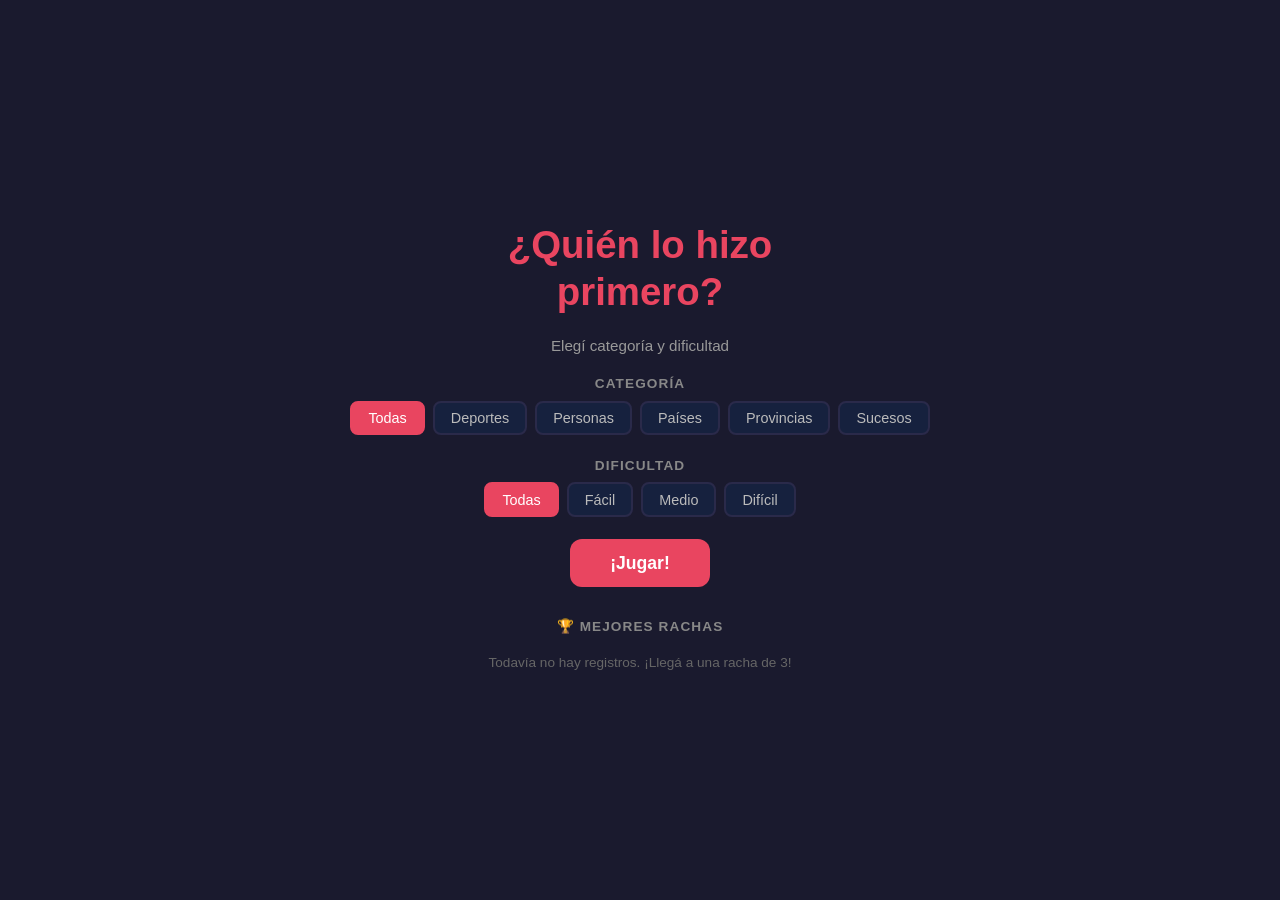
<file: games/quien-primero/index.html>
<!DOCTYPE html>
<html lang="es">
<head>
    <meta charset="UTF-8">
    <meta name="viewport" content="width=device-width, initial-scale=1.0">
    <title>¿Quién lo hizo primero?</title>
    <link rel="stylesheet" href="style.css">
</head>
<body>

    <!-- Pantalla 1: Inicio -->
    <div id="pantalla-inicio" class="pantalla activa">
        <h1>¿Quién lo hizo<br>primero?</h1>
        <p class="subtitulo">Elegí categoría y dificultad</p>

        <div class="seccion">
            <h2>Categoría</h2>
            <div class="opciones-selector">
                <button class="btn-selector activo" data-categoria="todas">Todas</button>
                <button class="btn-selector" data-categoria="deportes">Deportes</button>
                <button class="btn-selector" data-categoria="personas">Personas</button>
                <button class="btn-selector" data-categoria="paises">Países</button>
                <button class="btn-selector" data-categoria="provincias">Provincias</button>
                <button class="btn-selector" data-categoria="sucesos">Sucesos</button>
            </div>
        </div>

        <div class="seccion">
            <h2>Dificultad</h2>
            <div class="opciones-selector">
                <button class="btn-selector activo" data-dificultad="todas">Todas</button>
                <button class="btn-selector" data-dificultad="facil">Fácil</button>
                <button class="btn-selector" data-dificultad="medio">Medio</button>
                <button class="btn-selector" data-dificultad="dificil">Difícil</button>
            </div>
        </div>

        <button id="btn-jugar" class="btn-principal">¡Jugar!</button>

        <div class="seccion ranking-seccion">
            <h2>🏆 Mejores rachas</h2>
            <div id="ranking-lista"></div>
        </div>
    </div>

    <!-- Pantalla 2: Juego -->
    <div id="pantalla-juego" class="pantalla">
        <div class="info-superior">
            <span id="info-categoria" class="etiqueta"></span>
            <span class="racha-badge">Racha: <strong id="racha-valor">0</strong></span>
        </div>

        <div class="timer-container">
            <svg class="timer-svg" viewBox="0 0 60 60">
                <circle cx="30" cy="30" r="26" fill="none" stroke="#2a2a4a" stroke-width="4"/>
                <circle id="timer-arc" cx="30" cy="30" r="26" fill="none" stroke="#2ecc71" stroke-width="4"
                    stroke-linecap="round" transform="rotate(-90 30 30)"/>
            </svg>
            <span id="timer-countdown" class="timer-countdown">7</span>
        </div>

        <div class="pregunta-container">
            <p id="pregunta-texto"></p>
        </div>
        <div class="opciones-juego">
            <button id="opcion-a" class="btn-opcion"></button>
            <button id="opcion-b" class="btn-opcion"></button>
        </div>
    </div>

    <!-- Pantalla 3: Resultado -->
    <div id="pantalla-resultado" class="pantalla">
        <div id="resultado-icono" class="resultado-icono"></div>
        <h2 id="resultado-titulo"></h2>
        <p id="resultado-explicacion"></p>
        <div class="racha-badge grande">
            Racha actual: <strong id="racha-resultado-valor">0</strong>
        </div>

        <div id="guardar-racha" class="guardar-racha oculto">
            <p>¡Racha de <strong id="racha-a-guardar">0</strong>! Guardá tu nombre:</p>
            <div class="guardar-racha-form">
                <input type="text" id="input-nombre" placeholder="Tu nombre" maxlength="20" autocomplete="off">
                <button id="btn-guardar-nombre" class="btn-guardar">Guardar 💾</button>
            </div>
        </div>

        <button id="btn-compartir" class="btn-compartir oculto">Compartir racha 📤</button>
        <button id="btn-siguiente" class="btn-principal">Siguiente pregunta</button>
        <button id="btn-volver" class="btn-secundario">Volver al inicio</button>
    </div>

    <script src="script.js"></script>
    <script src="features.js"></script>
</body>
</html>
</file>
<file: games/quien-primero/style.css>
* {
    margin: 0;
    padding: 0;
    box-sizing: border-box;
}

body {
    font-family: 'Segoe UI', Tahoma, sans-serif;
    background: #1a1a2e;
    color: #eee;
    min-height: 100vh;
    display: flex;
    align-items: center;
    justify-content: center;
}

/* Pantallas */
.pantalla {
    display: none;
    width: 100%;
    max-width: 680px;
    padding: 2rem 1.5rem;
    text-align: center;
}

.pantalla.activa {
    display: flex;
    flex-direction: column;
    align-items: center;
    gap: 1.4rem;
}

/* Títulos */
h1 {
    font-size: 2.4rem;
    color: #e94560;
    line-height: 1.2;
}

.subtitulo {
    color: #999;
    font-size: 0.95rem;
}

h2 {
    font-size: 0.85rem;
    text-transform: uppercase;
    letter-spacing: 0.08em;
    color: #888;
    margin-bottom: 0.6rem;
}

/* Sección de selección */
.seccion {
    width: 100%;
}

.opciones-selector {
    display: flex;
    flex-wrap: wrap;
    gap: 0.5rem;
    justify-content: center;
}

.btn-selector {
    background: #16213e;
    color: #bbb;
    border: 2px solid #2a2a4a;
    border-radius: 8px;
    padding: 0.45rem 1rem;
    cursor: pointer;
    font-size: 0.9rem;
    transition: border-color 0.15s, color 0.15s, background 0.15s;
}

.btn-selector:hover {
    border-color: #e94560;
    color: #fff;
}

.btn-selector.activo {
    background: #e94560;
    border-color: #e94560;
    color: #fff;
}

/* Botón principal */
.btn-principal {
    background: #e94560;
    color: #fff;
    border: none;
    border-radius: 12px;
    padding: 0.85rem 2.5rem;
    font-size: 1.1rem;
    font-weight: 600;
    cursor: pointer;
    transition: background 0.15s, transform 0.1s;
}

.btn-principal:hover {
    background: #c7304a;
    transform: scale(1.02);
}

/* Botón secundario */
.btn-secundario {
    background: transparent;
    color: #888;
    border: 2px solid #2a2a4a;
    border-radius: 12px;
    padding: 0.65rem 1.5rem;
    font-size: 0.9rem;
    cursor: pointer;
    transition: border-color 0.15s, color 0.15s;
}

.btn-secundario:hover {
    border-color: #e94560;
    color: #fff;
}

/* Info superior del juego */
.info-superior {
    display: flex;
    justify-content: space-between;
    align-items: center;
    width: 100%;
}

.etiqueta {
    font-size: 0.8rem;
    color: #888;
    text-transform: uppercase;
    letter-spacing: 0.05em;
}

.racha-badge {
    font-size: 0.9rem;
    color: #aaa;
}

.racha-badge strong {
    color: #e94560;
    font-size: 1.1rem;
}

.racha-badge.grande {
    font-size: 1rem;
}

.racha-badge.grande strong {
    font-size: 1.4rem;
}

/* Pregunta */
.pregunta-container {
    background: #16213e;
    border-radius: 16px;
    padding: 1.8rem 1.5rem;
    width: 100%;
}

#pregunta-texto {
    font-size: 1.25rem;
    line-height: 1.5;
    color: #eee;
}

/* Opciones del juego */
.opciones-juego {
    display: flex;
    flex-direction: row;
    gap: 1rem;
    width: 100%;
    justify-content: center;
}

.btn-opcion {
    flex: 0 0 35%;
    background: #16213e;
    color: #ddd;
    border: 2px solid #2a2a4a;
    border-radius: 12px;
    padding: 0.9rem 0.5rem;
    font-size: 1rem;
    font-weight: 500;
    cursor: pointer;
    line-height: 1.4;
    transition: border-color 0.15s, color 0.15s, transform 0.1s;
}

.btn-opcion:hover:not(:disabled) {
    border-color: #e94560;
    color: #fff;
    transform: scale(1.02);
}

.btn-opcion:disabled {
    cursor: default;
}

.btn-opcion.correcto {
    background: #0f3320;
    border-color: #2ecc71;
    color: #2ecc71;
}

.btn-opcion.incorrecto {
    background: #3a0f0f;
    border-color: #e74c3c;
    color: #e74c3c;
}

/* Resultado */
.resultado-icono {
    font-size: 3.5rem;
}

#resultado-titulo {
    font-size: 1.7rem;
    font-weight: 700;
}

#resultado-titulo.correcto {
    color: #2ecc71;
}

#resultado-titulo.incorrecto {
    color: #e74c3c;
}

#resultado-explicacion {
    color: #bbb;
    line-height: 1.65;
    font-size: 0.95rem;
    max-width: 520px;
}

/* ---- Timer ---- */
.timer-container {
    position: relative;
    width: 60px;
    height: 60px;
}

.timer-svg {
    width: 60px;
    height: 60px;
}

#timer-arc {
    transition: stroke-dashoffset 1s linear, stroke 0.3s;
}

.timer-countdown {
    position: absolute;
    top: 50%;
    left: 50%;
    transform: translate(-50%, -50%);
    font-size: 1.3rem;
    font-weight: 700;
    color: #2ecc71;
    transition: color 0.3s;
}

.timer-countdown.urgente {
    color: #e94560;
    animation: pulso 0.5s ease-in-out infinite alternate;
}

@keyframes pulso {
    from { transform: translate(-50%, -50%) scale(1); }
    to   { transform: translate(-50%, -50%) scale(1.2); }
}

/* ---- Guardar racha ---- */
.guardar-racha {
    background: #16213e;
    border: 2px solid #e94560;
    border-radius: 14px;
    padding: 1rem 1.4rem;
    width: 100%;
    max-width: 400px;
    text-align: center;
}

.guardar-racha p {
    font-size: 0.95rem;
    color: #ccc;
    margin-bottom: 0.8rem;
}

.guardar-racha strong {
    color: #e94560;
}

.guardar-racha-form {
    display: flex;
    gap: 0.5rem;
    justify-content: center;
}

#input-nombre {
    flex: 1;
    max-width: 200px;
    background: #1a1a2e;
    border: 2px solid #2a2a4a;
    border-radius: 8px;
    padding: 0.5rem 0.8rem;
    color: #eee;
    font-size: 0.95rem;
    outline: none;
    transition: border-color 0.15s;
}

#input-nombre:focus {
    border-color: #e94560;
}

.btn-guardar {
    background: #e94560;
    color: #fff;
    border: none;
    border-radius: 8px;
    padding: 0.5rem 1rem;
    font-size: 0.9rem;
    cursor: pointer;
    transition: background 0.15s;
}

.btn-guardar:hover {
    background: #c7304a;
}

.guardado-ok {
    color: #2ecc71;
    font-size: 0.95rem;
    padding: 0.3rem 0;
}

/* ---- Botón compartir ---- */
.btn-compartir {
    background: transparent;
    color: #aaa;
    border: 2px solid #2a2a4a;
    border-radius: 12px;
    padding: 0.6rem 1.4rem;
    font-size: 0.9rem;
    cursor: pointer;
    transition: border-color 0.15s, color 0.15s;
}

.btn-compartir:hover {
    border-color: #2ecc71;
    color: #2ecc71;
}

/* ---- Ranking ---- */
.ranking-seccion {
    margin-top: 0.5rem;
}

.ranking-seccion h2 {
    font-size: 0.85rem;
    text-transform: uppercase;
    letter-spacing: 0.08em;
    color: #888;
    margin-bottom: 0.8rem;
}

.ranking-item {
    display: flex;
    align-items: center;
    gap: 0.8rem;
    padding: 0.5rem 0.8rem;
    background: #16213e;
    border-radius: 10px;
    margin-bottom: 0.4rem;
    font-size: 0.9rem;
}

.ranking-pos {
    font-size: 1.1rem;
    min-width: 28px;
    text-align: center;
}

.ranking-nombre {
    flex: 1;
    text-align: left;
    color: #eee;
    font-weight: 500;
}

.ranking-racha {
    color: #e94560;
    font-weight: 700;
    font-size: 1rem;
    min-width: 24px;
    text-align: right;
}

.ranking-fecha {
    color: #666;
    font-size: 0.75rem;
    min-width: 70px;
    text-align: right;
}

.ranking-vacio {
    color: #666;
    font-size: 0.85rem;
    padding: 0.5rem;
}

/* Utilitario */
.oculto {
    display: none !important;
}

/* Responsive mobile */
@media (max-width: 480px) {
    h1 { font-size: 1.8rem; }
    #pregunta-texto { font-size: 1.05rem; }
    .btn-opcion { flex: 0 0 44%; font-size: 0.88rem; padding: 0.75rem 0.3rem; }
    .pantalla { padding: 1.2rem 1rem; }
    .guardar-racha-form { flex-direction: column; align-items: center; }
    #input-nombre { max-width: 100%; width: 100%; }
    .ranking-fecha { display: none; }
}
</file>
